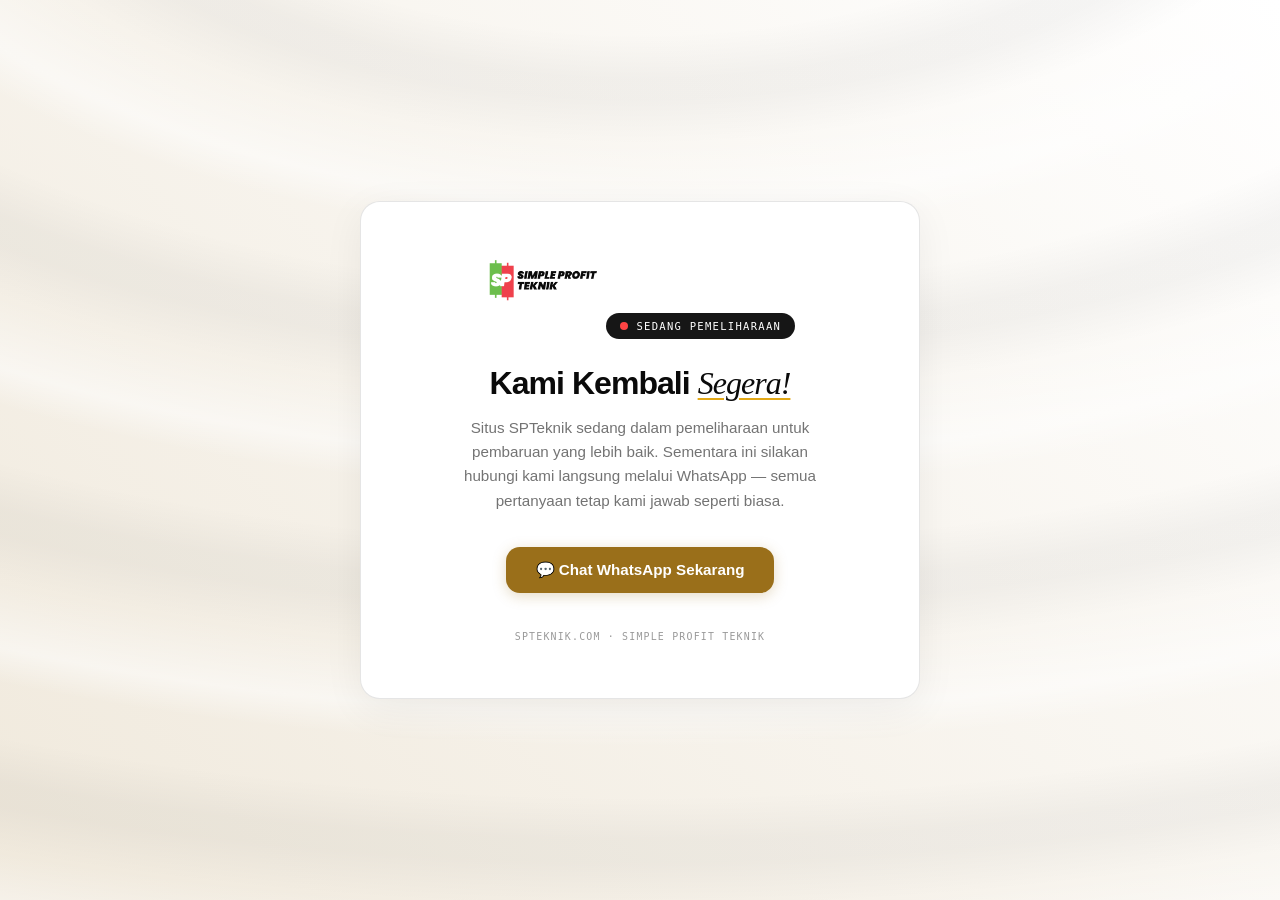
<file: public/maintenance.html>
<!DOCTYPE html>
<html lang="id">
<head>
<meta charset="utf-8">
<meta name="viewport" content="width=device-width, initial-scale=1">
<meta name="robots" content="noindex">
<title>SPTeknik — Sedang Pemeliharaan</title>
<style>
  :root{
    --accent:#9A6F1A; --gold:#E2A817; --ink:#0a0a0a;
    --muted:rgba(0,0,0,.55); --line:rgba(0,0,0,.1);
    --sand:#f7f2e9; --sand-deep:#f0e9dc; --radius:20px;
  }
  *{box-sizing:border-box}
  body{
    margin:0; min-height:100vh; display:flex; align-items:center; justify-content:center;
    font-family:'Host Grotesk',-apple-system,'Segoe UI',Roboto,sans-serif;
    color:var(--ink); background:
      repeating-radial-gradient(140% 110% at 50% -30%,
        rgba(0,0,0,0) 0px, rgba(0,0,0,0) 90px,
        rgba(0,0,0,.035) 170px, rgba(0,0,0,.035) 210px,
        rgba(0,0,0,0) 290px, rgba(255,255,255,.5) 400px, rgba(0,0,0,0) 460px),
      linear-gradient(225deg,#fff 0%,var(--sand-deep) 100%);
    padding:24px;
  }
  main{
    background:#fff; border:1px solid var(--line); border-radius:var(--radius);
    max-width:560px; width:100%; padding:56px 44px; text-align:center;
    box-shadow:0 10px 40px rgba(0,0,0,.06);
  }
  .logo{height:44px; width:auto; margin-bottom:28px}
  .badge{
    display:inline-flex; align-items:center; gap:8px;
    background:#161616; color:#fff;
    font-family:'Fragment Mono',ui-monospace,monospace;
    font-size:.66rem; text-transform:uppercase; letter-spacing:.12em;
    padding:7px 14px; border-radius:999px; margin-bottom:26px;
  }
  .badge .dot{width:8px;height:8px;border-radius:50%;background:#ff4444;animation:pulse 1.6s ease-out infinite}
  @keyframes pulse{0%{box-shadow:0 0 0 0 rgba(255,68,68,.55)}70%{box-shadow:0 0 0 9px rgba(255,68,68,0)}100%{box-shadow:0 0 0 0 rgba(255,68,68,0)}}
  h1{font-size:2rem; letter-spacing:-.03em; margin:0 0 14px; line-height:1.15}
  h1 .serif{font-family:Georgia,'Times New Roman',serif; font-style:italic; font-weight:400; text-decoration:underline; text-decoration-color:var(--gold); text-decoration-thickness:2px; text-underline-offset:4px}
  p{color:var(--muted); margin:0 auto 34px; max-width:380px; line-height:1.6; font-size:.95rem}
  .btn{
    display:inline-flex; align-items:center; gap:10px;
    background:var(--accent); color:#fff; text-decoration:none;
    padding:14px 30px; border-radius:14px; font-weight:700; font-size:.95rem;
    box-shadow:0 3px 14px rgba(154,111,26,.26);
  }
  .btn:hover{filter:brightness(1.08)}
  .foot{
    margin-top:38px; font-family:'Fragment Mono',ui-monospace,monospace;
    font-size:.62rem; text-transform:uppercase; letter-spacing:.12em; color:rgba(0,0,0,.4);
  }
</style>
</head>
<body>
<main>
  <img class="logo" src="[data-uri]" alt="SPTeknik — Simple Profit Teknik">
  <div class="badge"><span class="dot"></span>Sedang Pemeliharaan</div>
  <h1>Kami Kembali <span class="serif">Segera!</span></h1>
  <p>Situs SPTeknik sedang dalam pemeliharaan untuk pembaruan yang lebih baik.
     Sementara ini silakan hubungi kami langsung melalui WhatsApp —
     semua pertanyaan tetap kami jawab seperti biasa.</p>
  <a class="btn" href="https://api.whatsapp.com/send?phone=6285174228240&amp;text=Halo+SPTeknik%2C+saya+ingin+bertanya." target="_blank" rel="noopener">💬 Chat WhatsApp Sekarang</a>
  <div class="foot">spteknik.com &middot; simple profit teknik</div>
</main>
</body>
</html>
</file>
